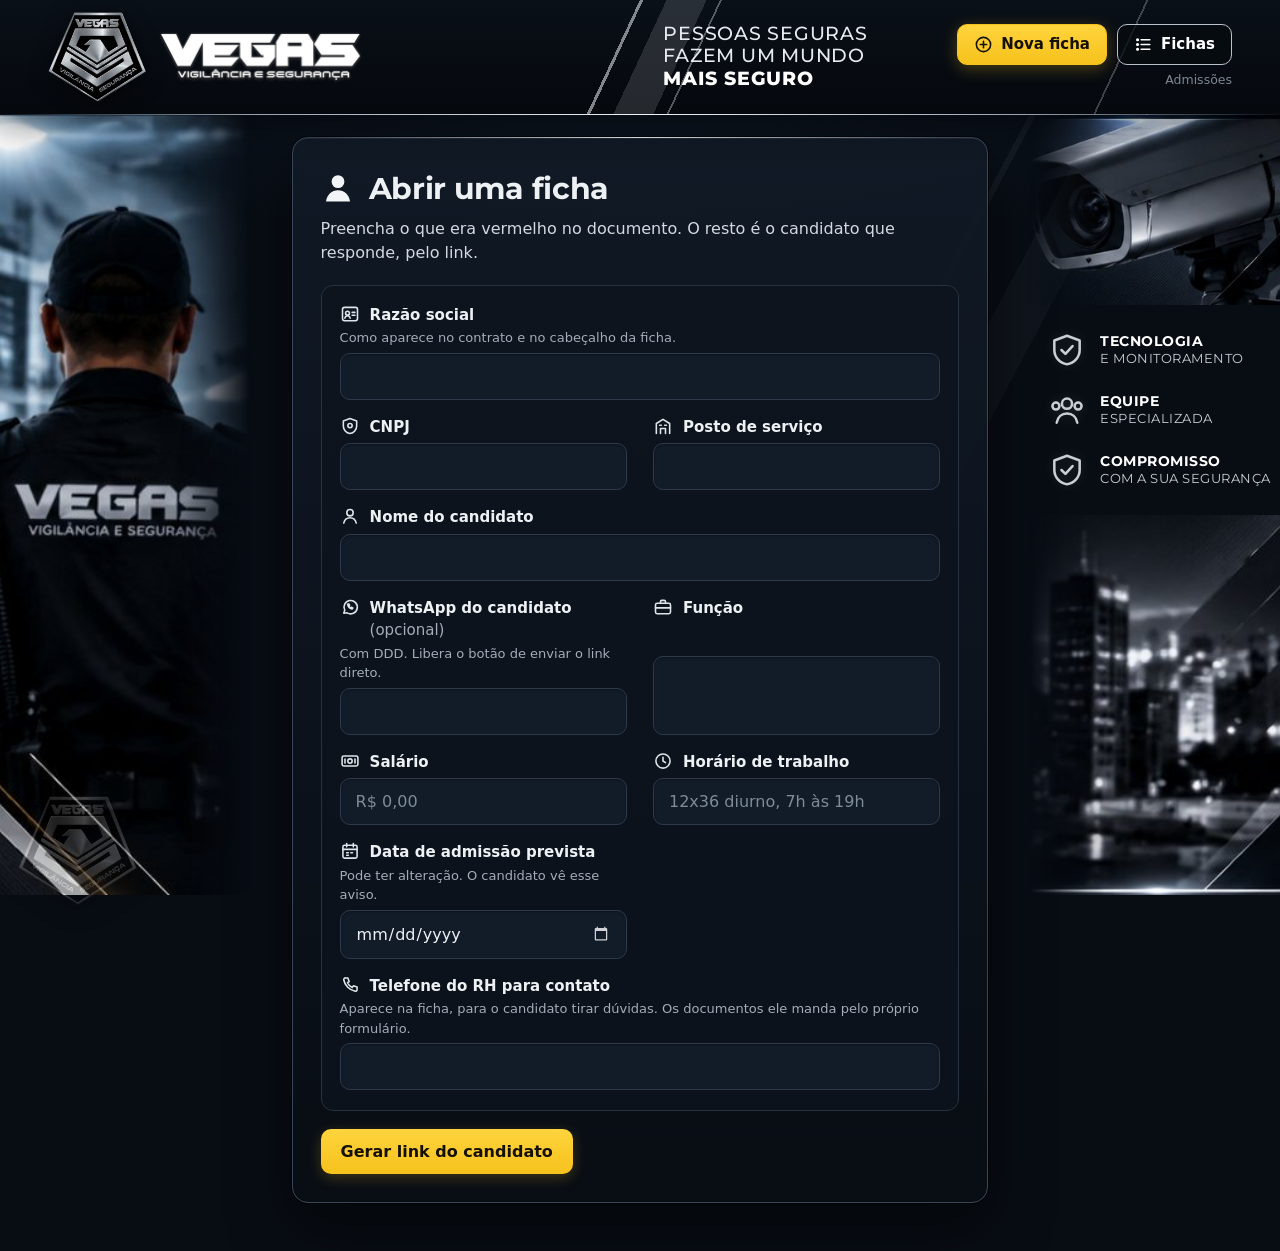
<file: index.html>
<!doctype html>
<html lang="pt-BR">
<head>
<meta charset="utf-8">
<meta name="viewport" content="width=device-width,initial-scale=1,viewport-fit=cover">
<meta name="robots" content="noindex,nofollow">
<meta name="theme-color" content="#070b11">
<title>Admissões — Vegas</title>
<link rel="preconnect" href="https://fonts.googleapis.com">
<link rel="preconnect" href="https://fonts.gstatic.com" crossorigin>
<link rel="stylesheet" href="https://fonts.googleapis.com/css2?family=Montserrat:wght@500;600;700;800&display=swap">
<link rel="stylesheet" href="css/admissao.css">
</head>
<body class="escuro painel">

<header class="topo">
  <div class="marca">
    <img class="escudo" src="img/escudo.png" alt="">
    <img id="logoTopo" class="nome" alt="Vegas Vigilância e Segurança">
  </div>
  <p class="lema">Pessoas seguras<br>fazem um mundo<br><b>mais seguro</b></p>
  <div class="topo-dir">
    <nav class="abas" id="abas" hidden>
      <button data-aba="nova" class="on">
        <svg viewBox="0 0 24 24" aria-hidden="true"><circle cx="12" cy="12" r="9"/><path d="M12 8v8M8 12h8"/></svg>Nova ficha
      </button>
      <button data-aba="fichas">
        <svg viewBox="0 0 24 24" aria-hidden="true"><path d="M9 6h11M9 12h11M9 18h11"/><circle cx="4.5" cy="6" r="1"/><circle cx="4.5" cy="12" r="1"/><circle cx="4.5" cy="18" r="1"/></svg>Fichas
      </button>
    </nav>
    <span class="t"></span>
  </div>
</header>

<div class="palco">
  <aside class="lado esq" aria-hidden="true">
    <div class="foto-lado" style="background-image:url(img/guarda.jpg)"></div>
    <img class="escudo-fundo" src="img/escudo.png" alt="">
  </aside>

  <main class="env largo" id="tela"></main>

  <aside class="lado dir" aria-hidden="true">
    <div class="foto-lado camera" style="background-image:url(img/camera.jpg)"></div>
    <ul class="valores">
      <li><svg viewBox="0 0 24 24"><path d="M12 3l8 3v6c0 4.5-3.4 8.3-8 9-4.6-.7-8-4.5-8-9V6z"/><path d="M8.5 12l2.5 2.5 4.5-5"/></svg>
        <span><b>Tecnologia</b>e monitoramento</span></li>
      <li><svg viewBox="0 0 24 24"><circle cx="12" cy="8" r="3.2"/><path d="M5.5 20c.6-3.6 3.2-5.8 6.5-5.8s5.9 2.2 6.5 5.8"/><circle cx="5" cy="9.5" r="2.2"/><circle cx="19" cy="9.5" r="2.2"/></svg>
        <span><b>Equipe</b>especializada</span></li>
      <li><svg viewBox="0 0 24 24"><path d="M12 3l8 3v6c0 4.5-3.4 8.3-8 9-4.6-.7-8-4.5-8-9V6z"/><path d="M8.5 12l2.5 2.5 4.5-5"/></svg>
        <span><b>Compromisso</b>com a sua segurança</span></li>
    </ul>
    <div class="foto-lado cidade" style="background-image:url(img/cidade.jpg)"></div>
  </aside>
</div>

<dialog id="janela">
  <div class="cab">
    <h2 id="janTitulo">Ficha</h2>
    <button class="btn sec mini" id="janFechar">Fechar</button>
  </div>
  <div class="conteudo" id="janCorpo"></div>
  <div class="pe" id="janPe"></div>
</dialog>

<script src="js/config.js"></script>
<script src="js/chave.js"></script>
<script src="js/logo.js"></script>
<script src="js/campos.js"></script>
<script src="js/api.js"></script>
<script src="js/documento.js"></script>
<script src="js/rh.js"></script>
</body>
</html>
</file>
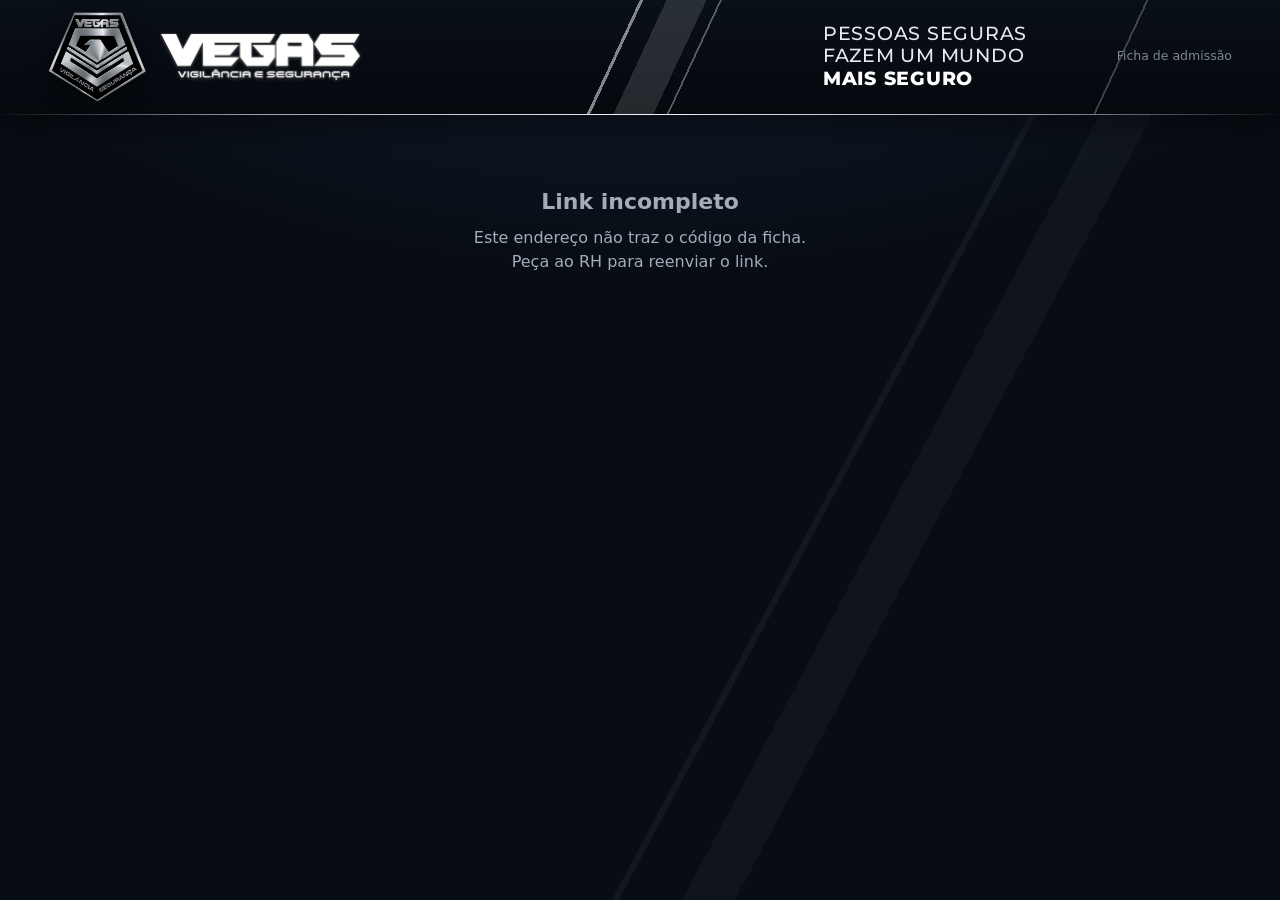
<file: ficha.html>
<!doctype html>
<html lang="pt-BR">
<head>
<meta charset="utf-8">
<meta name="viewport" content="width=device-width,initial-scale=1,viewport-fit=cover">
<meta name="robots" content="noindex,nofollow">
<meta name="theme-color" content="#070b11">
<title>Ficha de admissão — Vegas</title>
<link rel="preconnect" href="https://fonts.googleapis.com">
<link rel="preconnect" href="https://fonts.gstatic.com" crossorigin>
<link rel="stylesheet" href="https://fonts.googleapis.com/css2?family=Montserrat:wght@500;600;700;800&display=swap">
<link rel="stylesheet" href="css/admissao.css?v=20261016c">
</head>
<body class="escuro candidato">

<header class="topo">
  <div class="marca">
    <img class="escudo" src="img/escudo.png" alt="">
    <img id="logoTopo" class="nome" alt="Vegas Vigilância e Segurança">
  </div>
  <p class="lema">Pessoas seguras<br>fazem um mundo<br><b>mais seguro</b></p>
  <div class="topo-dir"><span class="t">Ficha de admissão</span></div>
</header>

<main class="env" id="tela">
  <p class="vazio">Abrindo sua ficha…</p>
</main>

<div class="rodape no-print" id="rodape" hidden>
  <div class="dentro">
    <div class="estado" id="estado">
      <b>Falta preencher</b>
      <span class="lista" id="listaFalta"></span>
    </div>
    <button class="btn" id="btnEnviar">Enviar ficha</button>
  </div>
</div>

<script src="js/config.js?v=20261016c"></script>
<script src="js/logo.js?v=20261016c"></script>
<script src="js/campos.js?v=20261016c"></script>
<script src="js/api.js?v=20261016c"></script>
<script src="js/documento.js?v=20261016c"></script>
<script src="js/ficha.js?v=20261016c"></script>
</body>
</html>
</file>
<file: css/admissao.css>
/* ============================================================
   Vegas — Ficha de admissão
   Duas peles no mesmo arquivo: body.claro para a ficha do
   candidato, body.escuro para o painel do RH.
   ============================================================ */

:root{
  /* paleta tirada do modelo: azul-noite quase preto, aço escovado e amarelo */
  --noite:#070b11;
  --grafite:#0c121a;
  --grafite2:#111925;
  --aco:#c9ced5;
  --aco-claro:#eef1f4;
  --aco-esc:#7d8793;
  --ambar:#f6c21c;
  --ambar-esc:#d9a400;
  --falta:#e0533f;
  --ok:#2fa866;
  --raio:12px;
  --fonte:system-ui,-apple-system,"Segoe UI",Roboto,"Helvetica Neue",Arial,sans-serif;
  --fonte-marca:"Montserrat",system-ui,-apple-system,"Segoe UI",Roboto,Arial,sans-serif;
  --h-topo:56px;
}

/* pele clara — sobra para o PDF e para quem ainda usar body.claro */
body.claro{
  --fundo:#f2f4f6;
  --cartao:#ffffff;
  --texto:#0c121a;
  --fraco:#5f6b79;
  --linha:#dde2e7;
  --campo:#ffffff;
  --campo-linha:#c3ccd5;
}

/* pele escura — painel do RH e ficha do candidato */
body.escuro{
  --fundo:#080d14;
  --cartao:#0d141e;
  --texto:#eef1f4;
  --fraco:#a3adb9;
  --linha:#233041;
  --campo:#121c29;
  --campo-linha:#2c3a4c;
}

*{box-sizing:border-box;-webkit-tap-highlight-color:transparent}
/* display:grid e display:flex de classe vencem o [hidden] do navegador,
   então a regra precisa ser explícita ou nada esconde */
[hidden]{display:none!important}
html,body{margin:0;padding:0}
body{
  background:var(--fundo);color:var(--texto);font-family:var(--fonte);
  font-size:16px;line-height:1.5;
}
/* fundo: noite com faixas de aço na diagonal, como no modelo */
body.escuro{
  background:
    linear-gradient(118deg, transparent 0 62%, rgba(214,221,230,.05) 62% 62.4%, transparent 62.4% 100%),
    linear-gradient(118deg, transparent 0 66%, rgba(214,221,230,.035) 66% 69%, transparent 69% 100%),
    radial-gradient(1200px 600px at 50% -10%, #142033 0%, transparent 60%),
    var(--fundo);
  background-attachment:fixed;
  min-height:100vh;
}
button,input,select,textarea{font-family:inherit;font-size:16px;color:inherit}
:focus-visible{outline:3px solid var(--ambar);outline-offset:2px}
input:-webkit-autofill,input:-webkit-autofill:focus{
  -webkit-text-fill-color:var(--texto);
  box-shadow:0 0 0 1000px var(--campo) inset;
  caret-color:var(--texto);
}
@media (prefers-reduced-motion:reduce){*{transition:none!important;animation:none!important}}

/* ---------- topo ---------- */
.topo{
  position:sticky;top:0;z-index:30;color:#fff;
  padding:calc(12px + env(safe-area-inset-top)) clamp(14px,4vw,48px) 12px;
  display:flex;align-items:center;gap:clamp(12px,3vw,40px);
  background:
    linear-gradient(115deg, transparent 0 48%, rgba(230,235,241,.55) 48% 48.25%, transparent 48.25% 100%),
    linear-gradient(115deg, transparent 0 50%, rgba(230,235,241,.14) 50% 53%, transparent 53% 100%),
    linear-gradient(115deg, transparent 0 54%, rgba(230,235,241,.35) 54% 54.15%, transparent 54.15% 100%),
    linear-gradient(115deg, transparent 0 86%, rgba(230,235,241,.25) 86% 86.15%, transparent 86.15% 100%),
    linear-gradient(180deg,#0a1018 0%,#05080d 100%);
  border-bottom:1px solid transparent;
  border-image:linear-gradient(90deg,transparent,#9aa4b0 20%,#f2f4f7 50%,#9aa4b0 80%,transparent) 1;
  box-shadow:0 10px 30px rgba(0,0,0,.45);
}
.topo .marca{display:flex;align-items:center;gap:14px;flex:0 0 auto;min-width:0}
.topo .marca .escudo{height:clamp(44px,7vw,104px);width:auto;filter:drop-shadow(0 4px 10px rgba(0,0,0,.6))}
.topo .marca .nome{height:clamp(18px,3.6vw,56px);width:auto;
  filter:drop-shadow(0 2px 0 rgba(0,0,0,.5)) drop-shadow(0 0 1px rgba(255,255,255,.4))}
.topo .lema{
  margin:0 0 0 auto;font-family:var(--fonte-marca);text-transform:uppercase;
  font-size:clamp(13px,1.45vw,21px);line-height:1.22;letter-spacing:.04em;
  font-weight:500;color:#e7eaee;
}
.topo .lema b{font-weight:800;color:#fff}
.topo-dir{display:flex;flex-direction:column;align-items:flex-end;gap:6px;flex:0 0 auto;margin-left:auto}
.topo .lema + .topo-dir{margin-left:clamp(12px,4vw,64px)}
.topo .t{font-size:12.5px;color:var(--aco-esc);max-width:260px;
  overflow:hidden;text-overflow:ellipsis;white-space:nowrap}
.topo .abas{display:flex;gap:10px}
.topo .abas button{
  display:inline-flex;align-items:center;gap:8px;
  background:rgba(6,10,15,.7);border:1.5px solid #b9c1cb;color:#fff;
  padding:10px 16px;border-radius:10px;cursor:pointer;font-size:15px;font-weight:600;
}
.topo .abas button svg{width:19px;height:19px;fill:none;stroke:currentColor;stroke-width:2;stroke-linecap:round}
.topo .abas button:hover{border-color:#fff}
.topo .abas button.on{
  background:linear-gradient(180deg,#ffd43d,var(--ambar));border-color:var(--ambar);color:#151004;
  box-shadow:0 4px 16px rgba(246,194,28,.28);
}

/* ---------- palco: laterais decorativas + conteúdo ---------- */
.palco{display:flex;justify-content:center;align-items:flex-start;gap:clamp(16px,2vw,28px)}
.palco > .env{flex:1 1 auto;min-width:0}
.lado{display:none}
@media (min-width:1280px){
  body.com-lados .lado{
    display:flex;flex-direction:column;flex:0 0 250px;position:sticky;
    top:20px;height:calc(100vh - 40px);max-height:780px;min-height:520px;
  }
}
.foto-lado{background-size:cover;background-position:center;flex:1 1 auto;position:relative}
.lado.esq .foto-lado{
  border-radius:0 14px 14px 0;
  -webkit-mask-image:linear-gradient(90deg,#000 70%,transparent);
          mask-image:linear-gradient(90deg,#000 70%,transparent);
}
.lado.esq .escudo-fundo{
  position:absolute;left:18px;bottom:-10px;width:120px;opacity:.28;
  filter:grayscale(1) drop-shadow(0 6px 14px #000);
}
.lado.dir .foto-lado{
  -webkit-mask-image:linear-gradient(270deg,#000 70%,transparent);
          mask-image:linear-gradient(270deg,#000 70%,transparent);
}
.lado.dir .camera{flex:0 0 190px;background-position:right center}
.lado.dir .cidade{flex:1 1 auto;background-position:30% center}
.valores{list-style:none;margin:0;padding:26px 0 26px 18px;display:grid;gap:22px}
.valores li{display:flex;align-items:center;gap:14px}
.valores svg{width:38px;height:38px;flex:0 0 auto;fill:none;stroke:var(--aco);stroke-width:1.6;
  stroke-linejoin:round;stroke-linecap:round;filter:drop-shadow(0 0 6px rgba(255,255,255,.12))}
.valores span{font-family:var(--fonte-marca);font-size:13px;line-height:1.25;text-transform:uppercase;
  letter-spacing:.04em;color:var(--aco)}
.valores b{display:block;color:#fff;font-weight:700;font-size:14px}

.env{max-width:660px;margin:0 auto;padding:22px 16px 48px}
.env.largo{max-width:1180px}
body.com-lados .env.largo{max-width:980px}

/* ---------- abertura da ficha ---------- */
.abertura{
  background:linear-gradient(160deg,#16212f 0%,#0b111a 70%);color:#fff;border-radius:var(--raio);
  padding:22px 20px;margin-bottom:22px;border:1px solid #2d3a4b;
  box-shadow:inset 0 1px 0 rgba(255,255,255,.08);
}
.abertura h1{
  margin:0 0 4px;font-size:27px;line-height:1.15;font-weight:650;letter-spacing:-.02em;
}
.abertura .posto{margin:0;color:#c3cbd4;font-size:15px}
.abertura dl{
  margin:18px 0 0;display:grid;grid-template-columns:auto 1fr;gap:6px 16px;
  font-size:14px;border-top:1px solid #2d3a4b;padding-top:14px;
}
.abertura dt{color:var(--aco-esc)}
.abertura dd{margin:0;color:#fff}

.prazo{
  display:flex;gap:12px;align-items:flex-start;
  background:#fff6e2;border:1px solid #edd08a;border-left:4px solid var(--ambar);
  border-radius:var(--raio);padding:14px 16px;margin-bottom:22px;font-size:15px;
}
body.escuro .prazo{background:#1d1909;border-color:#4e4210;color:#f3e6bf}
.prazo b{display:block;margin-bottom:2px}
.zap{
  display:inline-block;margin-top:8px;background:var(--ambar);color:#151004;
  text-decoration:none;padding:9px 14px;border-radius:9px;font-size:14px;font-weight:600;
}

/* ---------- seções ---------- */
.secao{
  background:var(--cartao);border:1px solid var(--linha);border-radius:var(--raio);
  margin-bottom:16px;overflow:hidden;
}
.secao > h2{
  margin:0;padding:15px 18px 13px;font-size:17px;font-weight:620;letter-spacing:-.01em;
  border-bottom:1px solid var(--linha);display:flex;align-items:baseline;gap:10px;
}
.secao > h2 .tit{flex:1;min-width:0}
.secao > h2 .marca{
  width:9px;height:9px;border-radius:50%;background:var(--falta);flex:0 0 auto;
  align-self:center;
}
.secao.completa > h2 .marca{background:var(--ok)}
.secao > h2 .cont{font-size:12.5px;font-weight:400;color:var(--fraco);flex:0 0 auto;white-space:nowrap}
.secao .intro{margin:14px 18px 0;color:var(--fraco);font-size:14.5px}
.secao .corpo{padding:14px 18px 18px;display:grid;gap:14px}

/* ---------- campos ---------- */
.campo{display:grid;gap:5px}
.campo.meia{}
@media (min-width:520px){
  .secao .corpo{grid-template-columns:1fr 1fr}
  .campo.cheia,.campo.linha{grid-column:1/-1}
}
.campo > label{font-size:14px;font-weight:550;color:var(--texto)}
.campo .ajuda{font-size:13px;color:var(--fraco);margin:0}
.campo input[type=text],.campo input[type=tel],.campo input[type=email],
.campo input[type=password],.campo input[type=date],.campo input[type=number],
.campo select,.campo textarea{
  width:100%;padding:11px 12px;background:var(--campo);
  border:1px solid var(--campo-linha);border-radius:9px;
}
.campo textarea{min-height:90px;resize:vertical}
.campo.erro input,.campo.erro select{border-color:var(--falta)}
.msg-erro{font-size:13px;color:var(--falta);margin:0}

/* caixa de marcar — alvo grande, o candidato está no celular */
.marcar{
  display:flex;gap:12px;align-items:flex-start;cursor:pointer;
  border:1px solid var(--linha);border-radius:10px;padding:12px 14px;
  background:var(--campo);
}
.marcar.marcada{border-color:var(--ok);background:rgba(30,125,67,.09)}
.marcar:has(input:checked){border-color:var(--ok)}
.marcar input{width:22px;height:22px;margin:1px 0 0;flex:0 0 auto;accent-color:var(--ok)}
.marcar .rot{font-size:15px}
.marcar .ajuda{margin-top:2px}
.marcar a{color:var(--ambar-esc);font-size:13.5px;display:inline-block;margin-top:4px}
body.escuro .marcar a{color:var(--ambar)}

/* sim / não */
.simnao{display:flex;gap:8px}
.simnao button{
  flex:1;padding:11px 8px;border-radius:9px;cursor:pointer;
  border:1px solid var(--campo-linha);background:var(--campo);font-weight:550;
}
.simnao button.on{background:var(--grafite);border-color:var(--grafite);color:#fff}
body.escuro .simnao button.on{background:var(--ambar);border-color:var(--ambar);color:#151004}

/* filhos */
.filho{display:grid;grid-template-columns:1fr 92px auto;gap:8px;align-items:end;margin-bottom:8px}
.filho input{width:100%;padding:10px 11px;background:var(--campo);
  border:1px solid var(--campo-linha);border-radius:9px}
.filho button{
  background:transparent;border:1px solid var(--campo-linha);border-radius:9px;
  width:42px;height:42px;cursor:pointer;color:var(--fraco);font-size:18px;
}
.mais{background:transparent;border:1px dashed var(--campo-linha);border-radius:9px;
  padding:10px;width:100%;cursor:pointer;color:var(--fraco)}

/* assinatura */
.assina{border:1px solid var(--campo-linha);border-radius:10px;background:#fff;touch-action:none;
  width:100%;height:170px;display:block}
.assina-acoes{display:flex;justify-content:space-between;align-items:center;margin-top:6px}
.assina-acoes button{background:transparent;border:0;color:var(--fraco);cursor:pointer;
  text-decoration:underline;padding:4px 0}

/* declarações em texto corrido */
.declaracoes{background:var(--fundo);border-radius:10px;padding:14px 16px;font-size:14.5px}
body.escuro .declaracoes{background:var(--grafite)}
.declaracoes ul{margin:8px 0 0;padding-left:20px}
.declaracoes li{margin-bottom:4px}

/* ---------- barra do que falta ---------- */
.rodape{
  position:fixed;left:0;right:0;bottom:0;z-index:40;background:var(--cartao);
  border-top:1px solid var(--linha);padding:10px 16px calc(10px + env(safe-area-inset-bottom));
  box-shadow:0 -6px 20px rgba(0,0,0,.09);
}
body.escuro .rodape{box-shadow:0 -6px 20px rgba(0,0,0,.4)}
.rodape .dentro{max-width:660px;margin:0 auto;display:flex;gap:12px;align-items:center}
.rodape .dentro .btn{flex:0 0 auto}
.rodape .estado{flex:1;min-width:0;font-size:14px}
.rodape .estado b{display:block}
.rodape .estado .lista{color:var(--fraco);font-size:13px;
  overflow:hidden;text-overflow:ellipsis;white-space:nowrap}
.rodape .estado.pronta b{color:var(--ok)}
.espaco-rodape{height:84px}

/* ---------- botões ---------- */
.btn{
  background:linear-gradient(180deg,#ffd43d,var(--ambar));color:#151004;border:0;border-radius:10px;
  padding:13px 20px;font-size:16px;font-weight:700;cursor:pointer;
  box-shadow:0 4px 14px rgba(246,194,28,.22);
}
.btn:hover:not(:disabled){filter:brightness(1.05)}
.btn:disabled{opacity:.45;cursor:not-allowed}
.btn.sec{background:transparent;border:1.5px solid #8f99a5;color:var(--texto);font-weight:600;box-shadow:none}
.btn.sec:hover:not(:disabled){border-color:#fff;filter:none}
.btn.mini{padding:8px 12px;font-size:14px;border-radius:8px}
.btn-linha{display:flex;gap:10px;flex-wrap:wrap}

/* ---------- avisos ---------- */
.aviso{border-radius:10px;padding:13px 15px;font-size:14.5px;margin:14px 0}
.aviso.info{background:#e8f0f8;border:1px solid #bdd3e8}
.aviso.erro{background:#fbe9e7;border:1px solid #e9b4ac;color:#8c2b1c}
.aviso.bom{background:#e6f5ec;border:1px solid #b2ddc4;color:#14603a}
body.escuro .aviso.info{background:#111c2a;border-color:#2a3a50;color:#d6e2ee}
body.escuro .aviso.erro{background:#2c1614;border-color:#4d2721;color:#f2c0b8}
body.escuro .aviso.bom{background:#12261a;border-color:#22462f;color:#b6e2c6}

/* ---------- painel do RH ---------- */
.kpis{display:grid;grid-template-columns:repeat(auto-fit,minmax(140px,1fr));gap:12px;margin-bottom:20px}
.kpi{background:var(--cartao);border:1px solid var(--linha);border-radius:var(--raio);padding:14px 16px}
.kpi .n{font-size:29px;font-weight:650;letter-spacing:-.02em;line-height:1.1}
.kpi .r{font-size:13px;color:var(--fraco)}
.kpi.alerta .n{color:var(--ambar)}

.tabela{width:100%;border-collapse:collapse;font-size:14.5px}
.tabela th,.tabela td{padding:11px 12px;text-align:left;border-bottom:1px solid var(--linha);vertical-align:top}
.tabela th{font-size:13px;color:var(--fraco);font-weight:550;white-space:nowrap;cursor:pointer}
.tabela tbody tr:hover{background:var(--campo)}
.selo{display:inline-block;padding:3px 9px;border-radius:999px;font-size:12.5px;font-weight:600;white-space:nowrap}
.selo.aguardando{background:#3a300a;color:#ffd84d}
.selo.preenchida{background:#123324;color:#8fd9ae}
.selo.conferida{background:#14263a;color:#93c5f0}
.rolagem{overflow-x:auto;background:var(--cartao);border:1px solid var(--linha);border-radius:var(--raio)}

.link-caixa{
  display:flex;gap:8px;align-items:center;background:var(--campo);
  border:1px solid var(--campo-linha);border-radius:10px;padding:10px 12px;margin:10px 0;
}
.link-caixa input{flex:1;min-width:0;background:transparent;border:0;font-size:14px;color:var(--texto)}

.vazio{text-align:center;padding:48px 20px;color:var(--fraco)}
.vazio p{max-width:34ch;margin:0 auto 16px}

dialog{
  border:1px solid var(--linha);border-radius:var(--raio);background:var(--cartao);color:var(--texto);
  max-width:760px;width:calc(100% - 32px);padding:0;
}
dialog::backdrop{background:rgba(0,0,0,.6)}
dialog .cab{display:flex;align-items:center;gap:12px;padding:16px 18px;border-bottom:1px solid var(--linha)}
dialog .cab h2{margin:0;font-size:19px;flex:1}
dialog .conteudo{padding:18px;max-height:65vh;overflow:auto}
dialog .pe{padding:14px 18px;border-top:1px solid var(--linha);display:flex;gap:10px;justify-content:flex-end}

.resp{display:grid;grid-template-columns:1fr;gap:2px;margin-bottom:18px}
.resp h3{margin:0 0 8px;font-size:15px;color:var(--ambar);font-family:var(--fonte-marca)}
.resp .li{display:flex;gap:12px;padding:6px 0;border-bottom:1px solid var(--linha);font-size:14.5px}
.resp .li .k{flex:1;color:var(--fraco)}
.resp .li .v{text-align:right;font-weight:550;max-width:55%}

.toast{
  position:fixed;left:50%;transform:translateX(-50%);bottom:96px;z-index:60;
  background:#1a2433;color:#fff;border:1px solid #3b4a5e;padding:11px 18px;border-radius:999px;font-size:14.5px;
  box-shadow:0 8px 24px rgba(0,0,0,.3);
}

@media (max-width:900px){.topo .lema{display:none}}
/* topo alto só gruda na tela do celular, onde ele é baixo */
@media (min-width:621px){.topo{position:relative}}
body.painel .abas[hidden] + .t{display:none}
@media (max-width:620px){
  .topo .t{display:none}
  .topo .marca{gap:10px}
}
@media (max-width:460px){
  body.painel .topo .marca .nome{display:none}
  .topo .abas button{padding:8px 11px;font-size:14px}
}
@media (max-width:380px){.topo .abas button svg{display:none}}
@media print{.no-print{display:none!important}}

/* ---------- fotos dos documentos ---------- */
.fotos{display:grid;gap:10px}
.foto{
  display:flex;align-items:center;gap:12px;
  border:1px solid var(--campo-linha);border-radius:10px;
  padding:10px 12px;background:var(--campo);min-height:66px;
}
.foto.vazia{border-style:dashed;width:100%;text-align:left;color:inherit;font:inherit;cursor:pointer}
.foto.vazia:hover{border-color:var(--ambar)}
.foto.vazia input[type=file]{position:absolute;width:1px;height:1px;opacity:0;pointer-events:none}

body.com-cam{overflow:hidden}
.cam{position:fixed;inset:0;z-index:1000;background:#000;color:#fff;display:flex;flex-direction:column;
  padding:env(safe-area-inset-top,0) 0 env(safe-area-inset-bottom,0)}
.cam-topo{padding:12px 16px;display:grid;gap:2px;font-size:14px}
.cam-topo span{color:#c9ced5;font-size:13px}
.cam-palco{flex:1;position:relative;overflow:hidden;display:grid;place-items:center}
.cam-palco video,.cam-palco img{width:100%;height:100%;object-fit:contain}
.cam-palco video.espelho{transform:scaleX(-1)}
.cam-moldura{position:absolute;inset:12% 6%;border:2px solid rgba(246,194,28,.9);border-radius:12px;
  box-shadow:0 0 0 2000px rgba(0,0,0,.35);pointer-events:none}
.cam-barra{display:flex;align-items:center;justify-content:space-around;padding:16px 12px 20px;gap:12px}
.cam-barra[hidden]{display:none}
.cam-barra button{min-height:46px;padding:0 16px;border-radius:10px;border:1px solid #444;background:#111;
  color:#fff;font:600 15px var(--fonte);cursor:pointer}
.cam-barra .cam-disparo{width:72px;height:72px;border-radius:50%;border:4px solid #fff;background:var(--ambar);padding:0}
.cam-barra .cam-usar{background:var(--ambar);color:#151004;border-color:var(--ambar);flex:1}
.foto.pronta{border-color:var(--ok);background:rgba(30,125,67,.07)}
.foto.subindo{border-color:var(--ambar);background:rgba(232,163,23,.08)}

.foto-icone{
  width:42px;height:42px;flex:0 0 auto;border-radius:9px;
  border:1px solid var(--campo-linha);display:grid;place-items:center;
  font-size:22px;line-height:1;color:var(--fraco);
}
.foto .mini{
  width:52px;height:52px;flex:0 0 auto;border-radius:8px;
  object-fit:cover;background:#fff;border:1px solid var(--linha);
}
.foto .mini.pdf{
  display:grid;place-items:center;font-size:11px;font-weight:700;
  color:var(--fraco);background:var(--fundo);
}
.foto-txt{display:grid;flex:1;min-width:0;line-height:1.35}
.foto-txt b{font-size:14.5px;font-weight:600}
.foto-txt span{font-size:12.5px;color:var(--fraco)}
.foto-x{
  flex:0 0 auto;width:34px;height:34px;border-radius:8px;cursor:pointer;
  border:1px solid var(--campo-linha);background:transparent;color:var(--fraco);font-size:19px;
}
.foto-x:hover{border-color:var(--falta);color:var(--falta)}

/* no painel do RH */
.doc-grade{display:grid;grid-template-columns:repeat(auto-fill,minmax(150px,1fr));gap:10px;margin-top:6px}
.doc-cartao{
  border:1px solid var(--linha);border-radius:10px;overflow:hidden;
  background:var(--campo);cursor:pointer;text-align:left;padding:0;color:inherit;font:inherit;
}
.doc-cartao img{width:100%;height:110px;object-fit:cover;display:block;background:#fff}
.doc-cartao .vazio-mini{height:110px;display:grid;place-items:center;color:var(--fraco);font-size:12px}
.doc-cartao .rot{padding:8px 10px;font-size:12.5px;line-height:1.3}
.doc-cartao .rot b{display:block;font-size:13px}
.doc-cartao:hover{border-color:var(--ambar)}
dialog.lupa{
  position:fixed;inset:0;z-index:70;background:transparent;border:0;padding:24px;
  max-width:100vw;width:100vw;height:100vh;max-height:100vh;
  display:grid;place-items:center;
}
dialog.lupa::backdrop{background:rgba(0,0,0,.9)}
.lupa img{max-width:100%;max-height:88vh;object-fit:contain;background:#fff;border-radius:8px}
.lupa .fechar-lupa{position:absolute;top:16px;right:20px}


/* ============================================================
   abertura do painel (Nova ficha) — cartão de aço
   ============================================================ */
.cartao-aco{
  position:relative;border-radius:16px;padding:clamp(18px,3vw,28px);
  background:linear-gradient(180deg,rgba(17,26,38,.94),rgba(9,14,21,.96));
  border:1px solid #3a4758;
  box-shadow:0 0 0 1px rgba(0,0,0,.6), inset 0 1px 0 rgba(255,255,255,.07), 0 24px 60px rgba(0,0,0,.5);
}
.cartao-aco::before{ /* filete de aço no alto do cartão */
  content:"";position:absolute;left:24px;right:24px;top:-1px;height:1px;
  background:linear-gradient(90deg,transparent,#e9edf2,transparent);
}
.titulo-icone{
  display:flex;align-items:center;gap:14px;margin:0 0 6px;
  font-family:var(--fonte-marca);font-size:clamp(23px,2.6vw,30px);font-weight:700;letter-spacing:-.01em;
}
.titulo-icone svg{width:34px;height:34px;flex:0 0 auto;fill:#f2f4f7}
.cartao-aco .sub{color:#d3d9e0;margin:0 0 20px;font-size:16px}
.cartao-aco .secao{background:rgba(12,19,28,.75);border-color:#26323f;margin-bottom:0}
.cartao-aco .secao .corpo{padding:18px 18px 20px;gap:16px 26px}

/* rótulo com ícone, como no modelo */
.campo > label.com-icone{display:flex;align-items:flex-start;gap:10px;font-size:15px;font-weight:600}
.campo > label.com-icone > span{flex:1;min-width:0}
.campo > label.com-icone svg{width:20px;height:20px;flex:0 0 auto;fill:none;stroke:#dfe4ea;
  stroke-width:1.9;stroke-linecap:round;stroke-linejoin:round}
.campo > label.com-icone + .ajuda{margin-top:-3px}
body.escuro .campo input[type=text],body.escuro .campo input[type=tel],body.escuro .campo input[type=email],
body.escuro .campo input[type=password],body.escuro .campo input[type=date],body.escuro .campo input[type=number],
body.escuro .campo select,body.escuro .campo textarea{
  padding:13px 15px;border-radius:10px;background:var(--campo);border-color:var(--campo-linha);
  box-shadow:inset 0 1px 2px rgba(0,0,0,.35);
}
body.escuro .campo input:focus,body.escuro .campo select:focus,body.escuro .campo textarea:focus{
  outline:none;border-color:var(--ambar);box-shadow:0 0 0 3px rgba(246,194,28,.18);
}
body.escuro input[type=date]::-webkit-calendar-picker-indicator{filter:invert(1);opacity:.8;cursor:pointer}
body.escuro .campo input::placeholder{color:#7f8b99}

/* ---------- entrada no painel ---------- */
.acesso{max-width:440px;margin:28px auto 0;text-align:left}
.acesso .escudo-grande{display:block;width:min(210px,56vw);height:auto;margin:0 auto 22px;
  filter:drop-shadow(0 14px 30px rgba(0,0,0,.65))}
.acesso h1{font-family:var(--fonte-marca);font-size:26px;margin:0 0 6px;letter-spacing:-.01em;text-align:center}
.acesso .sub{color:var(--fraco);margin:0 0 24px;text-align:center}
.acesso .btn{width:100%}

/* títulos das telas do painel na fonte da marca */
body.painel h1{font-family:var(--fonte-marca)}
.kpi{background:linear-gradient(180deg,#121b28,#0c131c)}
.kpi .n{font-family:var(--fonte-marca)}
.tabela thead th{background:#0a1018}
</file>
